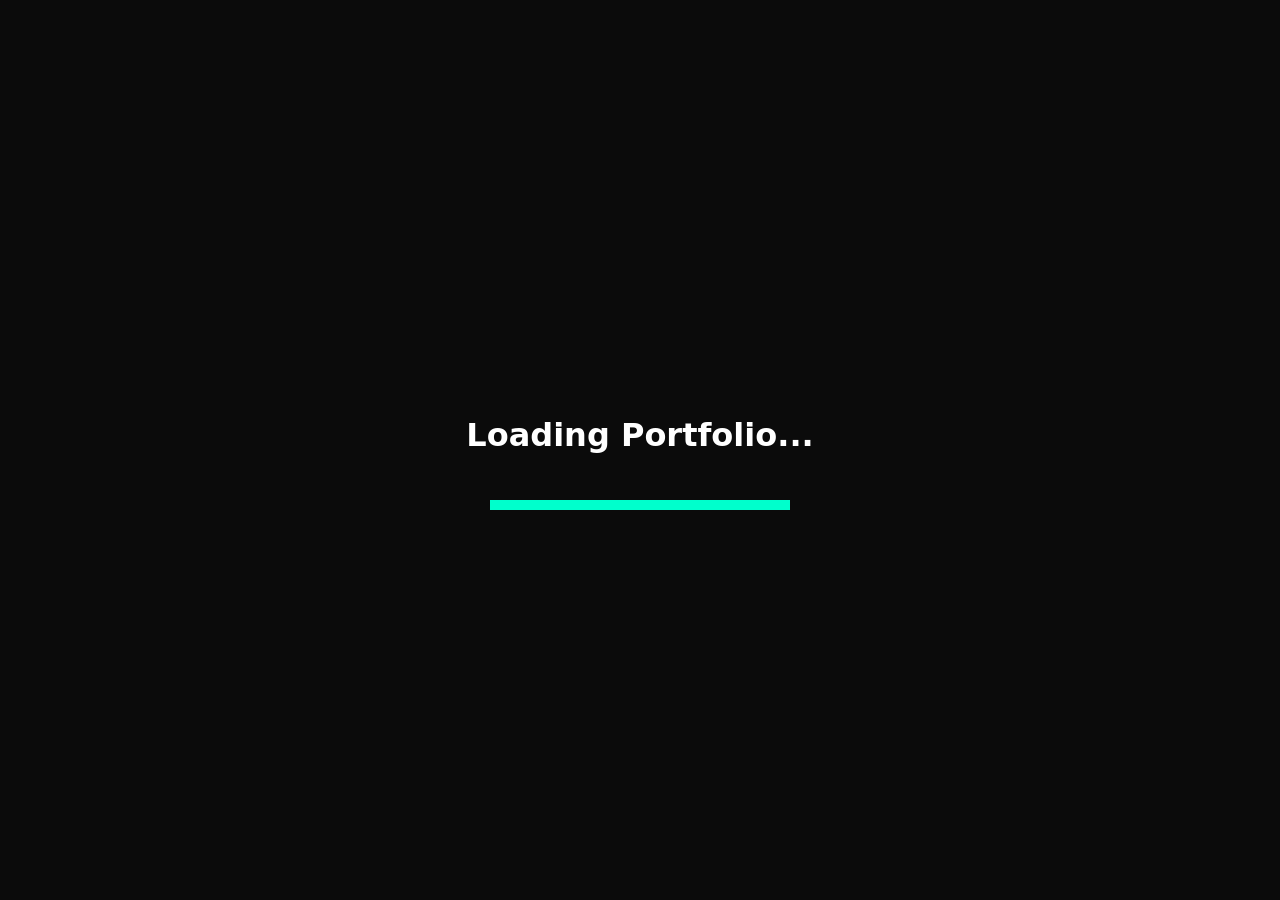
<file: index.html>
<!DOCTYPE html>
<html lang="en">
<head>
    <meta charset="UTF-8">
    <meta name="viewport" content="width=device-width, initial-scale=1.0">
    <title>Project 01</title>
    <link rel="stylesheet" href="style.css">
    <script src="script.js"></script>
</head>
<body class="home-page">
    <div id="loader">
        <h1>Loading Portfolio...</h1>
        <div class="loading-bar">
            <div class="progress"></div>
        </div>
    </div>

    <nav class="sidebar">
        <ul>
            <li><a href="index.html">Home</a></li>
            <li><a href="about.html">About Me</a></li>
            <li><a href="experience.html">Experience</a></li>
            <li><a href="projects.html">Projects</a></li>
            <li><a href="contact.html">Contact Me</a></li>
        </ul>
    </nav>
    <main>
        <div class="profile-card">
            <h1>Abraham Mercado</h1>
            <h2>Texas Tech University Student</h2>
            <img src="IMG_1663.jpeg" alt="Abraham Mercado" class="profile-img">
            <p>Hi, I'm Abraham Mercado, I am a college student living in Hobbs, New Mexico, with a passion for computers, technology, and creativity, and willing to help others.</p>
        </div>
    </main>
    <footer class="site-footer">
        <p>Abraham M — Computer Technician | 📧 <a href="mailto:abrahamm8710@gmail.com">abrahamm8710@gmail.com</a> | 📍 Hobbs, NM | <a href="#">GitHub</a> | <a href="index.html">Home</a> | <a href="about.html">About</a> | <a href="projects.html">Projects</a> | <a href="contact.html">Contact</a> | © 2026 Abraham M. All rights reserved.</p>
    </footer>
</body>
</html>
</file>
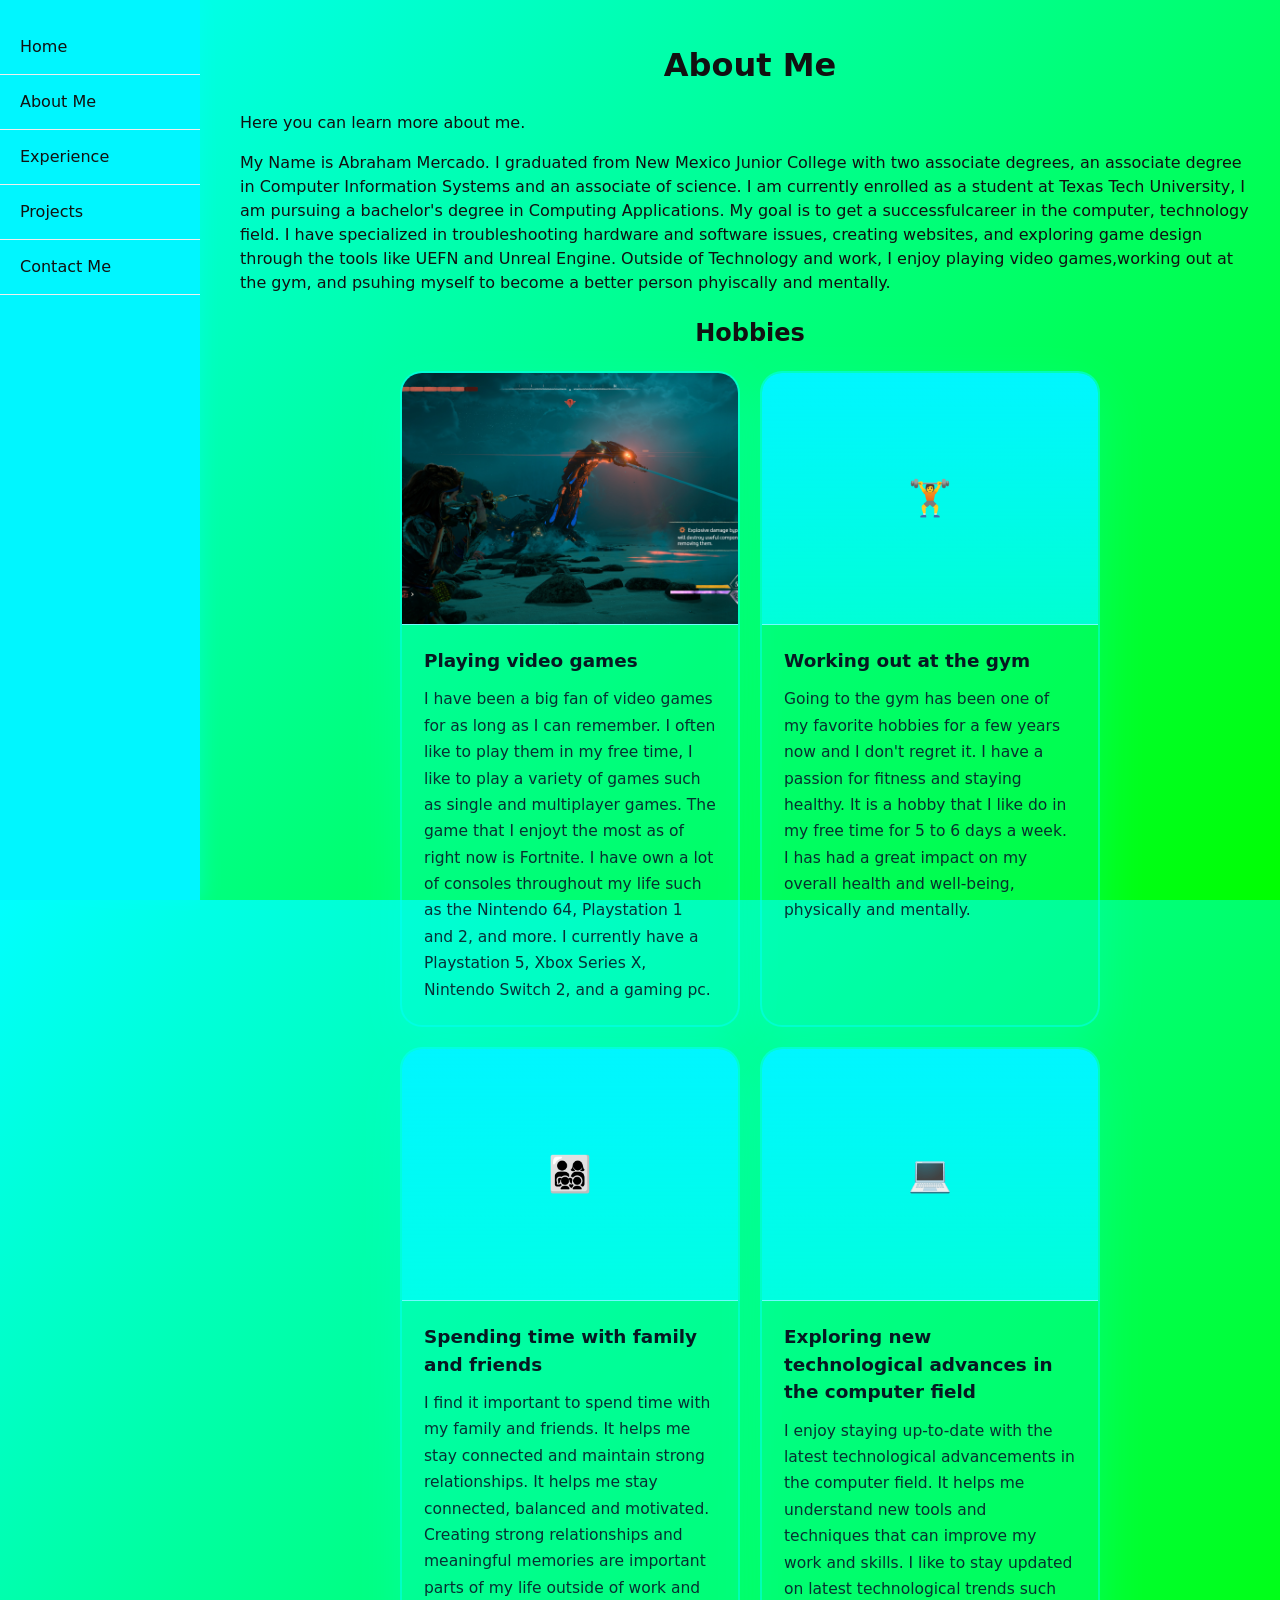
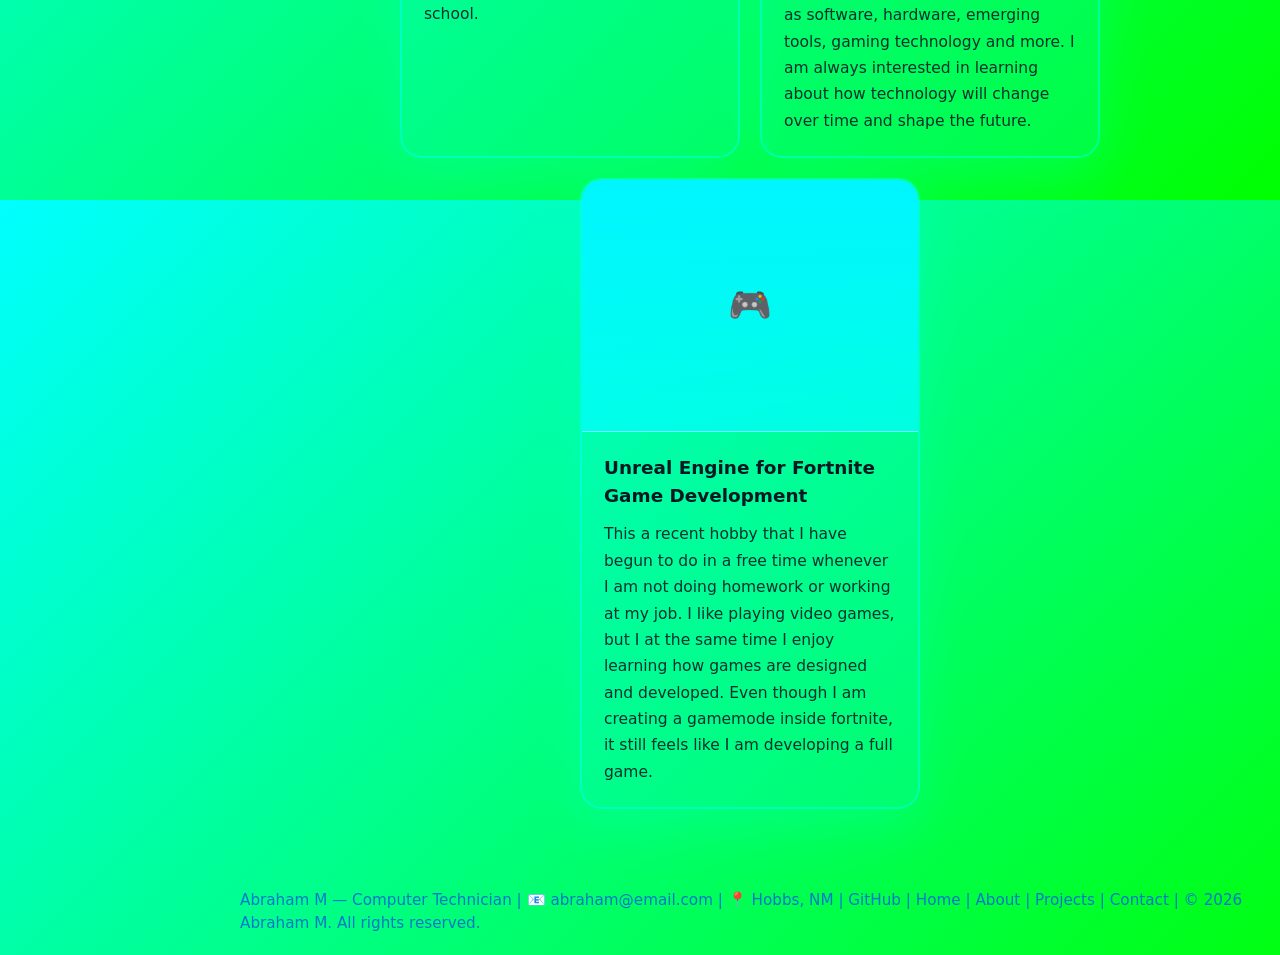
<file: about.html>
﻿<!DOCTYPE html>
<html lang="en">
<head>
    <meta charset="UTF-8">
    <meta name="viewport" content="width=device-width, initial-scale=1.0">
    <title>About Me - Project 01</title>
    <link rel="stylesheet" href="style.css">
</head>
<body>
    <nav class="sidebar">
        <ul>
            <li><a href="index.html">Home</a></li>
            <li><a href="about.html">About Me</a></li>
            <li><a href="experience.html">Experience</a></li>
            <li><a href="projects.html">Projects</a></li>
            <li><a href="contact.html">Contact Me</a></li>
        </ul>
    </nav>
    <main>
        <h1>About Me</h1>
        <p>Here you can learn more about me.</p>
        <p>My Name is Abraham Mercado. I graduated from New Mexico Junior College with two associate degrees, an associate degree in Computer Information Systems and an associate of science. I am currently enrolled as a student at Texas Tech University, I am pursuing a bachelor's degree in Computing Applications. My goal is to get a successfulcareer in the computer, technology field. I have specialized in troubleshooting hardware and software issues, creating websites, and exploring game design through the tools like UEFN and Unreal Engine. Outside of Technology and work, I enjoy playing video games,working out at the gym, and psuhing myself to become a better person phyiscally and mentally. </p>
        <h2>Hobbies</h2>
        <div class="hobbies-grid">
            <div class="hobby-card">
                <div class="hobby-icon">
                    <img class="hobby-image" src="IMG_2356.png" alt="Playing video games">
                </div>
                <div>
                    <h3>Playing video games</h3>
                    <p>I have been a big fan of video games for as long as I can remember. I often like to play them in my free time, I like to play a variety of games such as single and multiplayer games. The game that I enjoyt the most as of right now is Fortnite. I have own a lot of consoles throughout my life such as the Nintendo 64, Playstation 1 and 2, and more. I currently have a Playstation 5, Xbox Series X, Nintendo Switch 2, and a gaming pc. </p>
                </div>
            </div>
            <div class="hobby-card">
                <div class="hobby-icon">🏋️</div>
                <div>
                    <h3>Working out at the gym</h3>
                    <p>Going to the gym has been one of my favorite hobbies for a few years now and I don't regret it. I have a passion for fitness and staying healthy. It is a hobby that I like do in my free time for 5 to 6 days a week. I has had a great impact on my overall health and well-being, physically and mentally.</p>
                </div>
            </div>
            <div class="hobby-card">
                <div class="hobby-icon">👨‍👩‍👧‍👦</div>
                <div>
                    <h3>Spending time with family and friends</h3>
                    <p>I find it important to spend time with my family and friends. It helps me stay connected and maintain strong relationships. It helps me stay connected, balanced and motivated. Creating strong relationships and meaningful memories are important parts of my life outside of work and school. </p>
                </div>
            </div>
            <div class="hobby-card">
                <div class="hobby-icon">💻</div>
                <div>
                    <h3>Exploring new technological advances in the computer field</h3>
                    <p>I enjoy staying up-to-date with the latest technological advancements in the computer field. It helps me understand new tools and techniques that can improve my work and skills. I like to stay updated on latest technological trends such as software, hardware, emerging tools, gaming technology and more. I am always interested in learning about how technology will change over time and shape the future.</p>
                </div>
            </div>
            <div class="hobby-card">
                <div class="hobby-icon">🎮</div>
                <div>
                    <h3>Unreal Engine for Fortnite Game Development</h3>
                    <p>This a recent hobby that I have begun to do in a free time whenever I am not doing homework or working at my job. I like playing video games, but I at the same time I enjoy learning how games are designed and developed. Even though I am creating a gamemode inside fortnite, it still feels like I am developing a full game.</p>
                </div>
            </div>
        </div>
    </main>
            <footer class="site-footer">
        <p>Abraham M — Computer Technician | 📧 <a href="mailto:abraham@email.com">abraham@email.com</a> | 📍 Hobbs, NM | <a href="#">GitHub</a> | <a href="index.html">Home</a> | <a href="about.html">About</a> | <a href="projects.html">Projects</a> | <a href="contact.html">Contact</a> | © 2026 Abraham M. All rights reserved.</p>
    </footer>
</body>
</html>
</file>
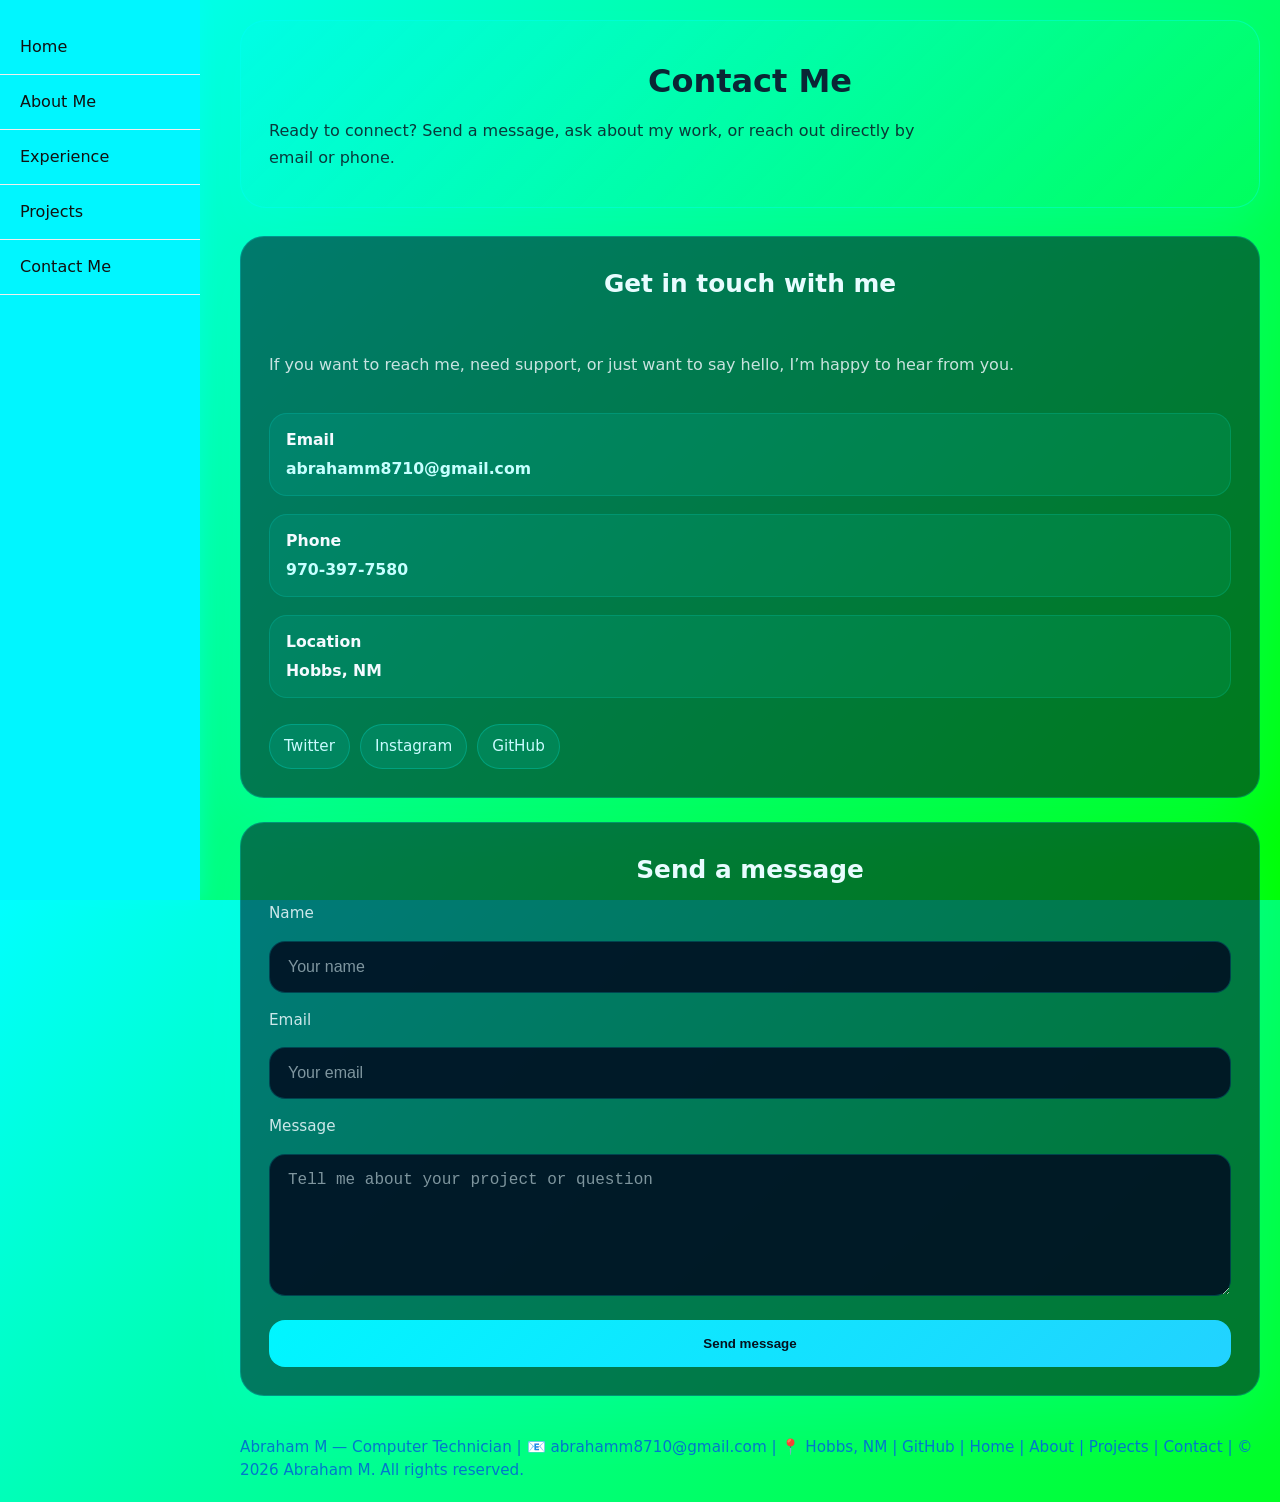
<file: contact.html>
<!DOCTYPE html>
<html lang="en">
<head>
    <meta charset="UTF-8">
    <meta name="viewport" content="width=device-width, initial-scale=1.0">
    <title>Contact Me - Project 01</title>
    <link rel="stylesheet" href="style.css">
</head>
<body>
    <nav class="sidebar">
        <ul>
            <li><a href="index.html">Home</a></li>
            <li><a href="about.html">About Me</a></li>
            <li><a href="experience.html">Experience</a></li>
            <li><a href="projects.html">Projects</a></li>
            <li><a href="contact.html">Contact Me</a></li>
        </ul>
    </nav>
    <main>
        <div class="contact-hero">
            <div>
                <h1>Contact Me</h1>
                <p>Ready to connect? Send a message, ask about my work, or reach out directly by email or phone.</p>
            </div>
        </div>
        <div class="contact-container">
            <section class="contact-panel">
                <div class="contact-card contact-details">
                    <h2>Get in touch with me</h2>
                    <p>If you want to reach me, need support, or just want to say hello, I’m happy to hear from you.</p>
                    <div class="info-row">
                        <span>Email</span>
                        <a href="mailto:abrahamm8710@gmail.com">abrahamm8710@gmail.com</a>
                    </div>
                    <div class="info-row">
                        <span>Phone</span>
                        <a href="tel:9703977580">970-397-7580</a>
                    </div>
                    <div class="info-row">
                        <span>Location</span>
                        <span>Hobbs, NM</span>
                    </div>
                    <div class="social-links">
                        <a href="#">Twitter</a>
                        <a href="#">Instagram</a>
                        <a href="#">GitHub</a>
                    </div>
                </div>
                <div class="contact-card contact-form-card">
                    <h2>Send a message</h2>
                    <form class="contact-form">
                        <label for="name">Name</label>
                        <input id="name" type="text" placeholder="Your name" />
                        <label for="email">Email</label>
                        <input id="email" type="email" placeholder="Your email" />
                        <label for="message">Message</label>
                        <textarea id="message" rows="6" placeholder="Tell me about your project or question"></textarea>
                        <button type="submit">Send message</button>
                    </form>
                </div>
            </section>
        </div>
    </main>
    <footer class="site-footer">
        <p>Abraham M — Computer Technician | 📧 <a href="mailto:abrahamm8710@gmail.com">abrahamm8710@gmail.com</a> | 📍 Hobbs, NM | <a href="#">GitHub</a> | <a href="index.html">Home</a> | <a href="about.html">About</a> | <a href="projects.html">Projects</a> | <a href="contact.html">Contact</a> | © 2026 Abraham M. All rights reserved.</p>
    </footer>
</body>
</html>
</file>
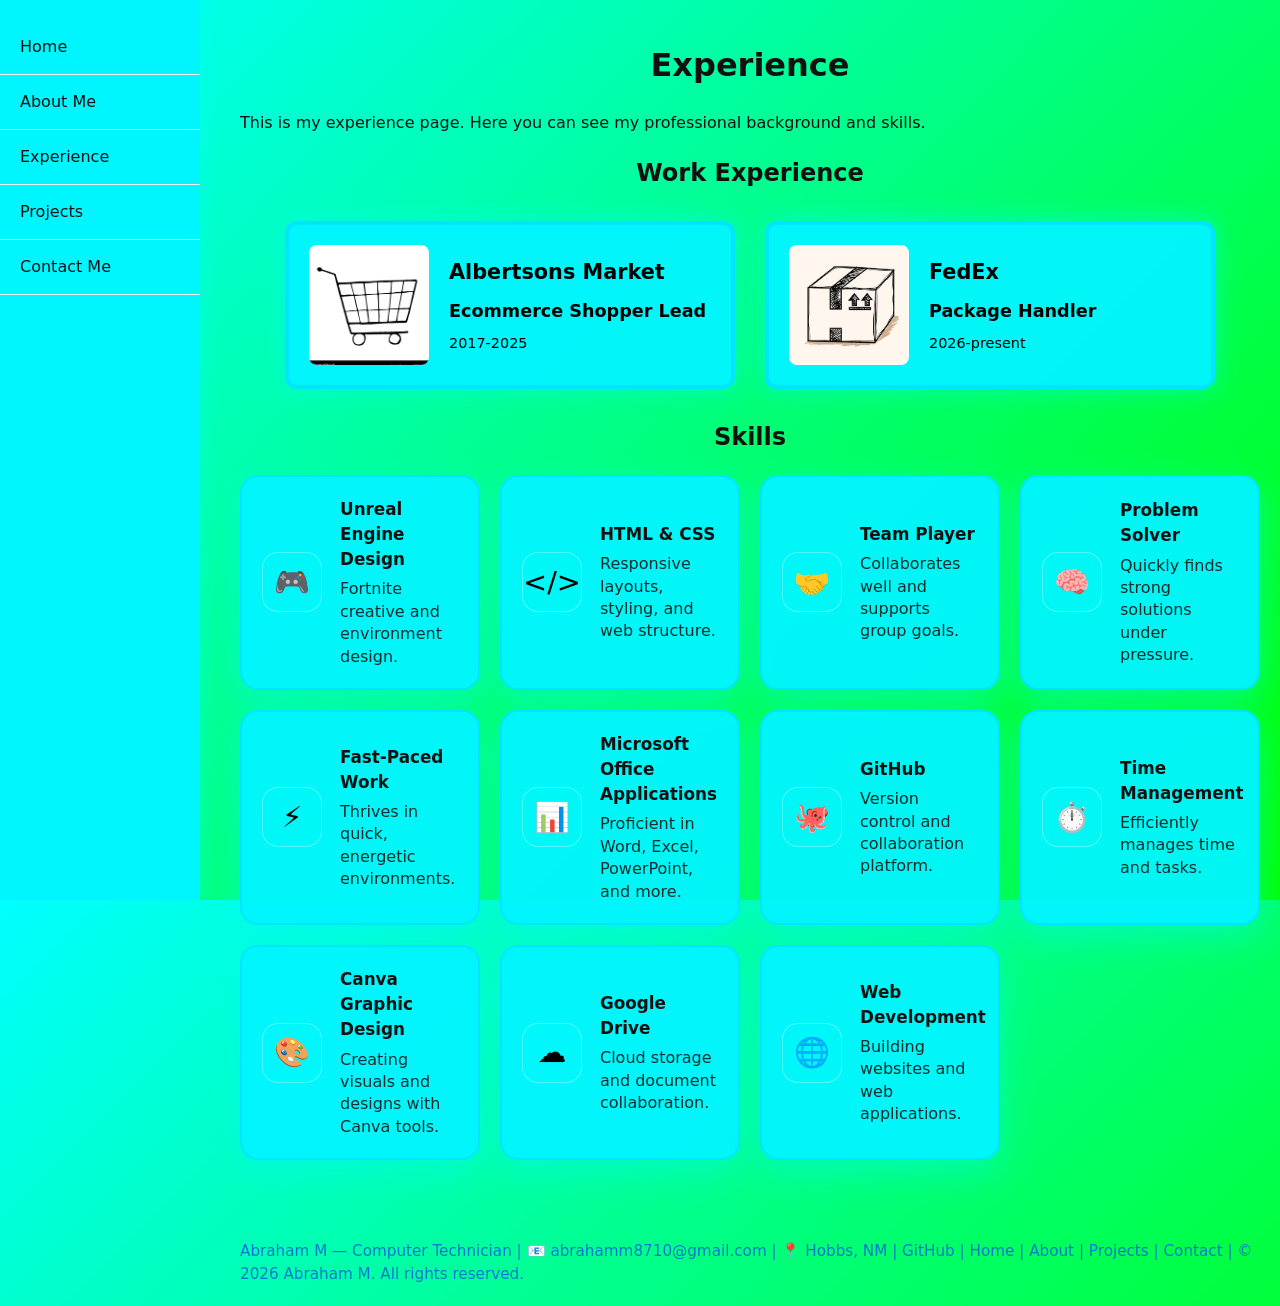
<file: experience.html>
<!DOCTYPE html>
<html lang="en">
<head>
    <meta charset="UTF-8">
    <meta name="viewport" content="width=device-width, initial-scale=1.0">
    <title>Experience - Project 01</title>
    <link rel="stylesheet" href="style.css">
</head>
<body>
    <nav class="sidebar">
        <ul>
            <li><a href="index.html">Home</a></li>
            <li><a href="about.html">About Me</a></li>
            <li><a href="experience.html">Experience</a></li>
            <li><a href="projects.html">Projects</a></li>
            <li><a href="contact.html">Contact Me</a></li>
        </ul>
    </nav>
    <main>
        <h1>Experience</h1>
        <p>This is my experience page. Here you can see my professional background and skills.</p>
        <h2>Work Experience</h2>
        <div class="experience-cards">
            <div class="experience-card">
                <img src="doodle-drawing-of-shopping-trolley-vector-9884407.avif" alt="Ecommerce Shopper">
                <div class="card-content">
                    <h3>Albertsons Market</h3>
                    <p class="job-title">Ecommerce Shopper Lead</p>
                    <p class="job-dates">2017-2025</p>
                </div>
            </div>
            <div class="experience-card">
                <img src="shipping-box-doodle-with-background_409898-252.avif" alt="Package Handler">
                <div class="card-content">
                    <h3>FedEx</h3>
                    <p class="job-title">Package Handler</p>
                    <p class="job-dates">2026-present</p>
                </div>
            </div>
        </div>
        <h2>Skills</h2>
        <div class="skills-grid">
            <div class="skill-card">
                <div class="skill-icon">🎮</div>
                <div>
                    <h3>Unreal Engine Design</h3>
                    <p>Fortnite creative and environment design.</p>
                </div>
            </div>
            <div class="skill-card">
                <div class="skill-icon">&lt;/&gt;</div>
                <div>
                    <h3>HTML &amp; CSS</h3>
                    <p>Responsive layouts, styling, and web structure.</p>
                </div>
            </div>
            <div class="skill-card">
                <div class="skill-icon">🤝</div>
                <div>
                    <h3>Team Player</h3>
                    <p>Collaborates well and supports group goals.</p>
                </div>
            </div>
            <div class="skill-card">
                <div class="skill-icon">🧠</div>
                <div>
                    <h3>Problem Solver</h3>
                    <p>Quickly finds strong solutions under pressure.</p>
                </div>
            </div>
            <div class="skill-card">
                <div class="skill-icon">⚡</div>
                <div>
                    <h3>Fast-Paced Work</h3>
                    <p>Thrives in quick, energetic environments.</p>
                </div>
            </div>
            <div class="skill-card">
                <div class="skill-icon">📊</div>
                <div>
                    <h3>Microsoft Office Applications</h3>
                    <p>Proficient in Word, Excel, PowerPoint, and more.</p>
                </div>
            </div>
            <div class="skill-card">
                <div class="skill-icon">🐙</div>
                <div>
                    <h3>GitHub</h3>
                    <p>Version control and collaboration platform.</p>
                </div>
            </div>
            <div class="skill-card">
                <div class="skill-icon">⏱️</div>
                <div>
                    <h3>Time Management</h3>
                    <p>Efficiently manages time and tasks.</p>
                </div>
            </div>
            <div class="skill-card">
                <div class="skill-icon">🎨</div>
                <div>
                    <h3>Canva Graphic Design</h3>
                    <p>Creating visuals and designs with Canva tools.</p>
                </div>
            </div>
            <div class="skill-card">
                <div class="skill-icon">☁️</div>
                <div>
                    <h3>Google Drive</h3>
                    <p>Cloud storage and document collaboration.</p>
                </div>
            </div>
            <div class="skill-card">
                <div class="skill-icon">🌐</div>
                <div>
                    <h3>Web Development</h3>
                    <p>Building websites and web applications.</p>
                </div>
            </div>
        </div>
    </main>
    <footer class="site-footer">
        <p>Abraham M — Computer Technician | 📧 <a href="mailto:abrahamm8710@gmail.com">abrahamm8710@gmail.com</a> | 📍 Hobbs, NM | <a href="#">GitHub</a> | <a href="index.html">Home</a> | <a href="about.html">About</a> | <a href="projects.html">Projects</a> | <a href="contact.html">Contact</a> | © 2026 Abraham M. All rights reserved.</p>
    </footer>
</body>
</html>
</file>
<file: style.css>
/* style.css - basic project stylesheet */

:root {
  --bg-color: linear-gradient(135deg, #0ff, #00ff00);
  --text-color: #111111;
  --accent-color: #0077cc;
  --font-family: system-ui, -apple-system, BlinkMacSystemFont, "Segoe UI", sans-serif;
}

* {
  box-sizing: border-box;
}

html, body {
  margin: 0;
  padding: 0;
  height: 100%;
  background: var(--bg-color);
  color: var(--text-color);
  font-family: var(--font-family);
  display: flex;
  flex-direction: column;
}

body {
  line-height: 1.5;
}

a {
  color: var(--accent-color);
  text-decoration: none;
}

a:hover {
  text-decoration: underline;
}

h1, h2 {
  text-align: center;
}

.sidebar {
  position: fixed;
  left: 0;
  top: 0;
  width: 200px;
  height: 100%;
  background: #00f6ff;
  padding: 20px 0;
  box-shadow: 2px 0 18px rgba(0, 255, 255, 0.35);
}

.sidebar ul {
  list-style: none;
  padding: 0;
  margin: 0;
}

.sidebar li {
  margin: 0;
}

.sidebar a {
  display: block;
  padding: 15px 20px;
  color: var(--text-color);
  text-decoration: none;
  border-bottom: 1px solid #eee;
}

.sidebar a:hover {
  background: var(--accent-color);
  color: white;
}

#loader {
  position: fixed;
  top: 0;
  left: 0;
  width: 100%;
  height: 100%;
  background: #0b0b0b;
  color: white;
  display: flex;
  flex-direction: column;
  justify-content: center;
  align-items: center;
  z-index: 9999;
  transition: opacity 0.5s ease;
}

.loading-bar {
  width: 300px;
  height: 10px;
  background: #333;
  margin-top: 20px;
}

.progress {
  width: 0%;
  height: 100%;
  background: #00ffcc;
  animation: load 4s linear forwards;
}

@keyframes load {
  from { width: 0%; }
  to { width: 100%; }
}

main {
  flex: 1;
  margin-left: 220px;
  padding: 20px;
}

.contact-hero {
  margin-bottom: 28px;
  padding: 36px 28px;
  border-radius: 26px;
  background: linear-gradient(135deg, rgba(0, 246, 255, 0.18), rgba(0, 255, 255, 0.06));
  border: 1px solid rgba(0, 255, 255, 0.35);
  box-shadow: 0 18px 45px rgba(0, 255, 255, 0.14);
}

.contact-hero h1 {
  margin: 0 0 12px;
  color: #0a2635;
}

.contact-hero p {
  margin: 0;
  color: rgba(10, 30, 40, 0.88);
  max-width: 680px;
  line-height: 1.7;
}

.contact-container {
  max-width: 1160px;
  margin: 0 auto;
}

.contact-panel {
  display: grid;
  grid-template-columns: 1fr;
  gap: 24px;
}

.contact-card {
  background: rgba(0, 14, 37, 0.55);
  border: 1px solid rgba(0, 246, 255, 0.22);
  border-radius: 24px;
  padding: 28px;
  box-shadow: 0 22px 60px rgba(0, 255, 255, 0.14);
  color: #f4faff;
}

.contact-details {
  display: grid;
  gap: 18px;
}

.contact-card h2 {
  margin: 0 0 14px;
  font-size: 1.55rem;
  color: #e8fcff;
}

.contact-card p {
  color: rgba(244, 250, 255, 0.82);
  line-height: 1.75;
}

.info-row {
  display: grid;
  gap: 6px;
  background: rgba(0, 255, 255, 0.08);
  border: 1px solid rgba(0, 255, 255, 0.14);
  padding: 14px 16px;
  border-radius: 18px;
}

.info-row span,
.info-row a {
  font-weight: 600;
  font-size: 0.98rem;
}

.info-row a {
  color: #c6ffff;
}

.social-links {
  display: flex;
  flex-wrap: wrap;
  gap: 10px;
  margin-top: 8px;
}

.social-links a {
  display: inline-flex;
  align-items: center;
  justify-content: center;
  padding: 10px 14px;
  border-radius: 999px;
  border: 1px solid rgba(0, 255, 255, 0.22);
  background: rgba(0, 246, 255, 0.1);
  color: #c9fbff;
  font-size: 0.95rem;
  text-decoration: none;
  transition: transform 0.2s ease, background 0.2s ease;
}

.social-links a:hover {
  transform: translateY(-1px);
  background: rgba(0, 246, 255, 0.24);
}

.contact-form-card {
  display: flex;
  flex-direction: column;
}

.contact-form {
  display: grid;
  gap: 16px;
}

.contact-form label {
  font-size: 0.95rem;
  color: rgba(240, 250, 255, 0.85);
}

.contact-form input,
.contact-form textarea {
  width: 100%;
  padding: 16px 18px;
  border-radius: 16px;
  border: 1px solid rgba(0, 255, 255, 0.18);
  background: rgba(0, 16, 35, 0.9);
  color: #eefcff;
  outline: none;
  font-size: 1rem;
}

.contact-form input::placeholder,
.contact-form textarea::placeholder {
  color: rgba(230, 251, 255, 0.55);
}

.contact-form button {
  margin-top: 8px;
  padding: 16px 20px;
  border-radius: 16px;
  border: none;
  background: linear-gradient(135deg, #00f6ff, #22d2ff);
  color: #05121f;
  font-weight: 700;
  cursor: pointer;
  transition: transform 0.2s ease, box-shadow 0.2s ease;
}

.contact-form button:hover {
  transform: translateY(-2px);
  box-shadow: 0 20px 30px rgba(0, 246, 255, 0.25);
}

body.home-page main {
  display: flex;
  justify-content: center;
  align-items: center;
}

.profile-img {
  width: 300px;
  height: auto;
  border: 5px solid rgba(0, 255, 255, 0.75);
  border-radius: 10px;
  display: block;
  margin: 20px auto;
}

.profile-card {
  width: 500px;
  max-width: calc(100% - 40px);
  padding: 30px;
  background: rgba(0, 255, 255, 0.95);
  color: #0a0a0a;
  border: 2px solid rgba(0, 255, 255, 0.95);
  box-shadow: 0 0 30px rgba(0, 255, 255, 0.35);
  border-radius: 14px;
  text-align: center;
}

/* Experience Cards Styling */
.experience-cards {
  display: flex;
  gap: 30px;
  justify-content: center;
  flex-wrap: wrap;
  margin: 30px 0;
}

.experience-card {
  display: flex;
  flex-direction: row;
  align-items: center;
  gap: 20px;
  width: 450px;
  padding: 20px;
  background: rgba(0, 246, 255, 0.95);
  border: 4px solid rgba(0, 229, 255, 1);
  border-radius: 12px;
  box-shadow: 0 0 24px rgba(0, 246, 255, 0.55);
  transition: all 0.3s ease;
}

.experience-card:hover {
  transform: translateY(-5px);
  box-shadow: 0 0 35px rgba(0, 246, 255, 0.8), 0 0 24px rgba(0, 255, 255, 0.45);
}

.experience-card img {
  width: 120px;
  height: 120px;
  object-fit: cover;
  border-radius: 8px;
  flex-shrink: 0;
  background: transparent;
}

.card-content {
  text-align: left;
  width: 100%;
}

.card-content h3 {
  margin: 10px 0;
  color: #000;
  font-size: 1.3em;
  text-shadow: 0 0 5px rgba(0, 255, 255, 0.5);
}

.job-title {
  color: #000;
  font-weight: bold;
  font-size: 1.1em;
  margin: 8px 0;
  text-shadow: 0 0 3px rgba(0, 255, 255, 0.4);
}

.job-dates {
  color: #000;
  font-size: 0.9em;
  margin: 8px 0;
  text-shadow: 0 0 3px rgba(0, 255, 255, 0.3);
}

.skills-grid {
  display: grid;
  grid-template-columns: repeat(auto-fit, minmax(220px, 1fr));
  gap: 20px;
  justify-items: center;
  align-items: stretch;
  margin: 20px auto 40px;
  max-width: 1080px;
}

.skill-card {
  display: flex;
  gap: 18px;
  width: 100%;
  min-height: 110px;
  padding: 20px;
  background: rgba(0, 246, 255, 0.95);
  border: 2px solid rgba(0, 229, 255, 1);
  border-radius: 18px;
  box-shadow: 0 12px 35px rgba(0, 246, 255, 0.45);
  transition: transform 0.25s ease, background 0.25s ease, box-shadow 0.25s ease, border-color 0.25s ease;
  align-items: center;
}

.skill-card:hover {
  transform: translateY(-6px);
  background: rgba(0, 246, 255, 1);
  border-color: rgba(0, 255, 255, 1);
  box-shadow: 0 20px 50px rgba(0, 246, 255, 0.75);
}

.skill-icon {
  display: grid;
  place-items: center;
  width: 60px;
  height: 60px;
  border-radius: 16px;
  background: rgba(0, 255, 255, 0.12);
  color: #000;
  font-size: 1.8rem;
  flex-shrink: 0;
  border: 1px solid rgba(255, 255, 255, 0.3);
}

.skill-card h3 {
  margin: 0 0 6px;
  font-size: 1.05rem;
}

/* Hobbies Grid Styling */
.hobbies-grid {
  display: flex;
  flex-wrap: wrap;
  gap: 20px;
  justify-content: center;
  align-items: stretch;
  margin: 20px auto 40px;
  max-width: 1080px;
}

.hobby-card {
  display: flex;
  flex-direction: column;
  width: min(340px, 100%);
  min-height: auto;
  padding: 0;
  background: rgba(0, 246, 255, 0.18);
  border: 2px solid rgba(0, 255, 255, 0.45);
  border-radius: 22px;
  box-shadow: 0 18px 50px rgba(0, 255, 255, 0.2);
  transition: transform 0.25s ease, background 0.25s ease, box-shadow 0.25s ease, border-color 0.25s ease;
  overflow: hidden;
}

.hobby-card:hover {
  transform: translateY(-8px);
  background: rgba(0, 246, 255, 0.25);
  border-color: rgba(0, 255, 255, 0.65);
  box-shadow: 0 24px 60px rgba(0, 255, 255, 0.28);
}

.hobby-icon {
  display: grid;
  place-items: center;
  width: 100%;
  min-height: 180px;
  aspect-ratio: 4 / 3;
  background: linear-gradient(180deg, #00f6ff 0%, rgba(0, 255, 255, 0.72) 100%);
  color: #071f2f;
  font-size: 2.2rem;
  border-bottom: 1px solid rgba(255, 255, 255, 0.45);
  overflow: hidden;
}

.hobby-icon img {
  width: 100%;
  height: 100%;
  object-fit: cover;
  display: block;
}

.hobby-card > div:last-child {
  padding: 22px;
  flex: 1;
  display: flex;
  flex-direction: column;
}

.hobby-card h3 {
  margin: 0 0 12px;
  font-size: 1.15rem;
  color: #061922;
}

.hobby-card p {
  margin: 0;
  color: rgba(8, 30, 42, 0.92);
  line-height: 1.7;
  font-size: 0.97rem;
}

.site-footer {
  margin-left: 220px;
  margin-top: auto;
  padding: 20px;
  background: transparent;
  border-top: none;
  color: #111;
}

.site-footer p {
  margin: 0;
  font-size: 0.95rem;
    white-space: normal;
    overflow-x: hidden;
    word-wrap: break-word;
  color: var(--accent-color);
}

.site-footer a:hover {
  text-decoration: underline;
}

@media (max-width: 800px) {
  .site-footer,
  main {
    margin-left: 0;
    padding: 20px;
  }

  .sidebar {
    position: static;
    width: 100%;
    height: auto;
  }
}

.skill-card h3 {
  margin: 0 0 6px;
  font-size: 1.05rem;
}

.skill-card p {
  margin: 0;
  color: rgba(17, 17, 17, 0.88);
  line-height: 1.4;
}

/* ========== RESPONSIVE MOBILE DESIGN ========== */
@media (max-width: 768px) {
  .sidebar {
    position: fixed;
    width: 100%;
    height: auto;
    left: 0;
    top: 0;
    max-height: 60px;
    display: flex;
    align-items: center;
    z-index: 1000;
    padding: 10px 20px;
  }

  .sidebar ul {
    display: flex;
    gap: 5px;
    width: 100%;
    overflow-x: auto;
  }

  .sidebar li {
    flex-shrink: 0;
  }

  .sidebar a {
    padding: 10px 15px;
    border-bottom: none;
    font-size: 0.9em;
    white-space: nowrap;
  }

  main {
    margin-left: 0;
    margin-top: 100px;
    padding: 20px 15px 15px;
  }

  h1, h2 {
    font-size: 1.5em;
  }

  .experience-cards {
    gap: 20px;
    margin: 20px 0;
  }

  .experience-card {
    width: 280px;
    padding: 15px;
    flex-direction: column;
    align-items: center;
  }

  .contact-panel {
    grid-template-columns: 1fr;
  }

  .contact-card {
    padding: 22px;
  }

  .contact-hero {
    padding: 24px 18px;
  }

  .experience-card img {
    max-width: 200px;
  }

  .card-content {
    text-align: center;
  }

  .loading-bar {
    width: 250px;
  }

  .hobbies-grid {
    display: grid;
    grid-template-columns: repeat(auto-fit, minmax(260px, 1fr));
    gap: 18px;
  }

  .hobby-card {
    width: 100%;
    max-width: 100%;
  }
}

/* Mobile Phones (480px and below) */
@media (max-width: 480px) {
  html, body {
    font-size: 14px;
  }

  .sidebar {
    max-height: 50px;
    padding: 8px 10px;
  }

  .sidebar ul {
    gap: 3px;
  }

  .sidebar a {
    padding: 8px 10px;
    font-size: 0.8em;
    border-bottom: none;
  }

  main {
    margin-top: 90px;
    padding: 10px;
  }

  h1 {
    font-size: 1.3em;
    margin: 10px 0;
  }

  h2 {
    font-size: 1.2em;
    margin: 15px 0 10px 0;
  }

  p {
    font-size: 0.95em;
    line-height: 1.4;
  }

  .experience-cards {
    gap: 15px;
    margin: 15px 0;
    justify-content: center;
  }

  .experience-card {
    width: 100%;
    max-width: 280px;
    padding: 12px;
    border: 3px solid #FF6600;
    flex-direction: column;
    align-items: center;
  }

  .experience-card img {
    max-width: 100px;
    width: 100px;
    height: 100px;
    margin-bottom: 10px;
  }

  .card-content h3 {
    font-size: 1.1em;
    margin: 8px 0;
  }

  .card-content {
    text-align: center;
  }

  .job-title {
    font-size: 0.95em;
    margin: 5px 0;
  }

  .job-dates {
    font-size: 0.85em;
    margin: 5px 0;
  }

  #loader h1 {
    font-size: 1.5em;
  }

  .loading-bar {
    width: 200px;
    height: 8px;
  }

  .hobbies-grid {
    display: grid;
    grid-template-columns: 1fr;
    gap: 16px;
  }

  .hobby-card {
    width: 100%;
    max-width: 100%;
  }

  .hobby-card h3 {
    font-size: 1rem;
  }

  .hobby-card p {
    font-size: 0.95rem;
  }

  ul {
    padding-left: 20px;
  }

  li {
    margin-bottom: 8px;
  }
}

/* Extra Small Devices (360px and below) */
@media (max-width: 360px) {
  html, body {
    font-size: 12px;
  }

  h1 {
    font-size: 1.2em;
  }

  h2 {
    font-size: 1.1em;
  }

  .experience-card {
    width: 90vw;
    max-width: 100%;
    padding: 10px;
    flex-direction: column;
    align-items: center;
  }

  .experience-card img {
    width: 80px;
    height: 80px;
  }

  main {
    padding: 8px;
  }

  .sidebar a {
    padding: 6px 8px;
    font-size: 0.75em;
  }
}

/* Landscape Orientation on Mobile */
@media (max-height: 500px) {
  .sidebar {
    position: fixed;
    width: 100%;
    height: auto;
    top: 0;
  }

  main {
    margin-top: 60px;
  }

  .experience-cards {
    gap: 15px;
  }
}

/* Projects Grid Styling */
.projects-header {
  display: flex;
  flex-direction: column;
  align-items: center;
  text-align: center;
  gap: 12px;
  max-width: 760px;
  margin: 0 auto 24px;
  padding: 0 20px;
}

.projects-header p {
  max-width: 700px;
}

.projects-container {
  display: flex;
  justify-content: center;
  margin: 30px auto;
  padding: 0 20px;
}

.project-card {
  display: flex;
  flex-direction: column;
  background: rgba(0, 246, 255, 0.95);
  border: 2px solid rgba(0, 229, 255, 1);
  border-radius: 12px;
  overflow: hidden;
  transition: transform 0.3s ease, box-shadow 0.3s ease;
  box-shadow: 0 10px 35px rgba(0, 246, 255, 0.45);
  max-width: 500px;
  width: 100%;
}

.project-card:hover {
  transform: translateY(-8px);
  box-shadow: 0 20px 50px rgba(0, 246, 255, 0.75);
  border-color: rgba(0, 255, 255, 1);
}

.project-images-gallery {
  display: flex;
  gap: 10px;
  padding: 15px;
  background: rgba(0, 0, 0, 0.1);
  overflow-x: auto;
}

.gallery-img {
  width: 80px;
  height: 80px;
  object-fit: cover;
  border-radius: 8px;
  cursor: pointer;
  transition: transform 0.3s ease, box-shadow 0.3s ease;
  flex-shrink: 0;
}

.gallery-img:hover {
  transform: scale(1.1);
  box-shadow: 0 0 15px rgba(0, 255, 255, 0.6);
}

.project-content {
  padding: 20px;
  flex-grow: 1;
  display: flex;
  flex-direction: column;
}

.project-content h3 {
  margin: 0 0 10px 0;
  font-size: 1.2em;
  color: #000;
  text-shadow: 0 0 5px rgba(0, 255, 255, 0.5);
}

.project-content p {
  margin: 0;
  color: rgba(17, 17, 17, 0.88);
  line-height: 1.5;
  font-size: 0.9em;
}

/* Image Modal / Lightbox */
.modal {
  display: none;
  position: fixed;
  z-index: 5000;
  left: 0;
  top: 0;
  width: 100%;
  height: 100%;
  background: rgba(0, 0, 0, 0.9);
  animation: fadeIn 0.3s ease;
}

.modal.show {
  display: flex;
  justify-content: center;
  align-items: center;
}

@keyframes fadeIn {
  from { opacity: 0; }
  to { opacity: 1; }
}

.modal-content {
  position: relative;
  max-width: 90%;
  max-height: 90%;
  animation: slideIn 0.3s ease;
}

@keyframes slideIn {
  from {
    transform: scale(0.9);
    opacity: 0;
  }
  to {
    transform: scale(1);
    opacity: 1;
  }
}

.modal-image {
  width: 100%;
  height: auto;
  max-height: 85vh;
  object-fit: contain;
}

.close {
  position: absolute;
  top: -35px;
  right: 0;
  font-size: 2.5em;
  font-weight: bold;
  color: #fff;
  cursor: pointer;
  transition: color 0.3s ease;
}

.close:hover {
  color: #0ff;
}

@media (max-width: 768px) {
  .project-card {
    max-width: 100%;
  }

  .project-images-gallery {
    gap: 8px;
    padding: 10px;
  }

  .gallery-img {
    width: 70px;
    height: 70px;
  }

  .project-content h3 {
    font-size: 1.1em;
  }

  .project-content p {
    font-size: 0.85em;
  }
}
</file>
